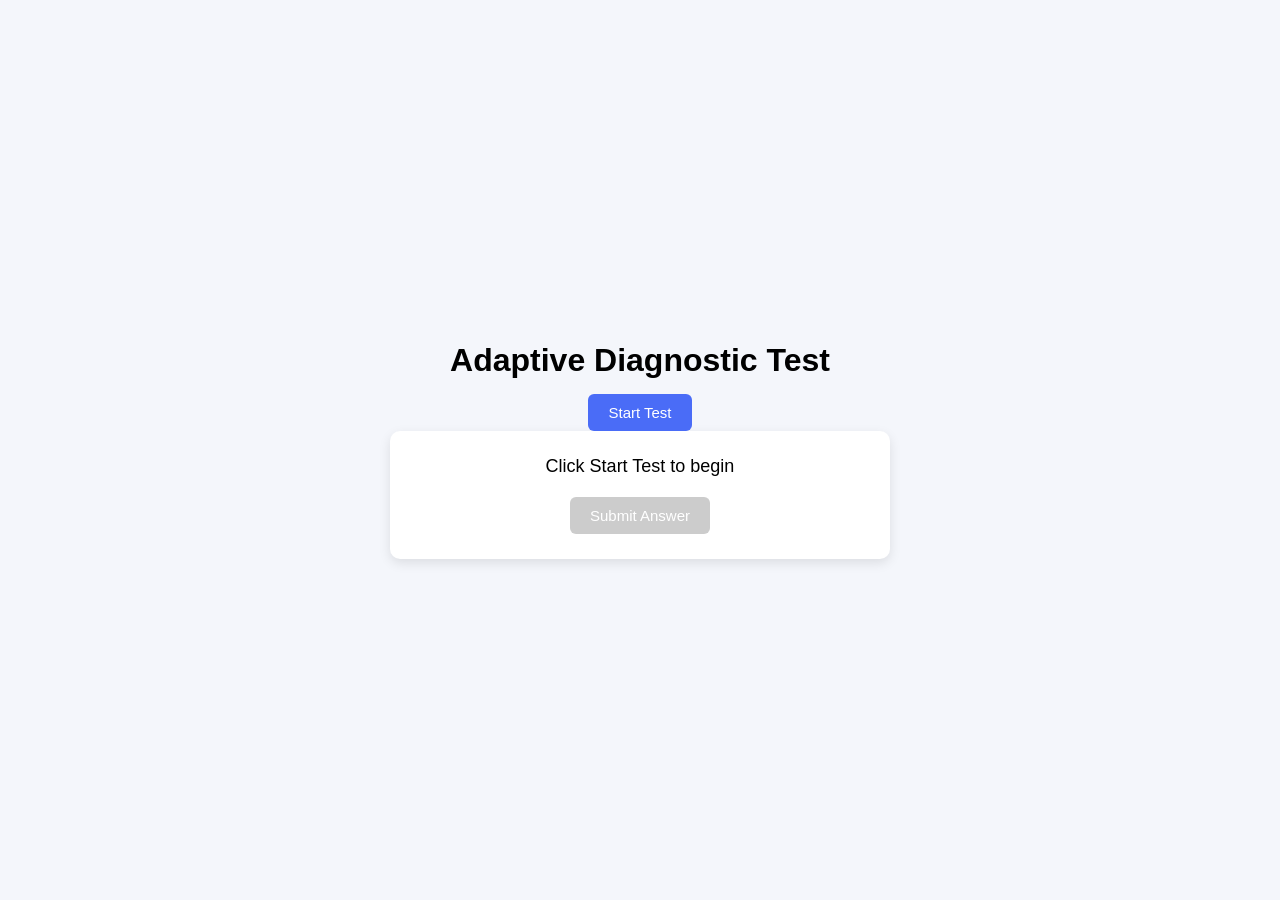
<file: frontend/index.html>
<!DOCTYPE html>
<html>

<head>
<meta charset="UTF-8">
<title>Adaptive Diagnostic Test</title>
<link rel="stylesheet" href="style.css">
</head>

<body>

<div class="container">

<h1>Adaptive Diagnostic Test</h1>

<div id="progress"></div>

<button id="startBtn" onclick="startTest()">Start Test</button>

<div class="card">

<div id="question">
Click Start Test to begin
</div>

<div id="options"></div>

<button id="submitBtn" onclick="submitAnswer()" disabled>
Submit Answer
</button>

</div>

<div id="status"></div>

<div id="result"></div>

</div>

<script src="script.js"></script>

</body>
</html>
</file>
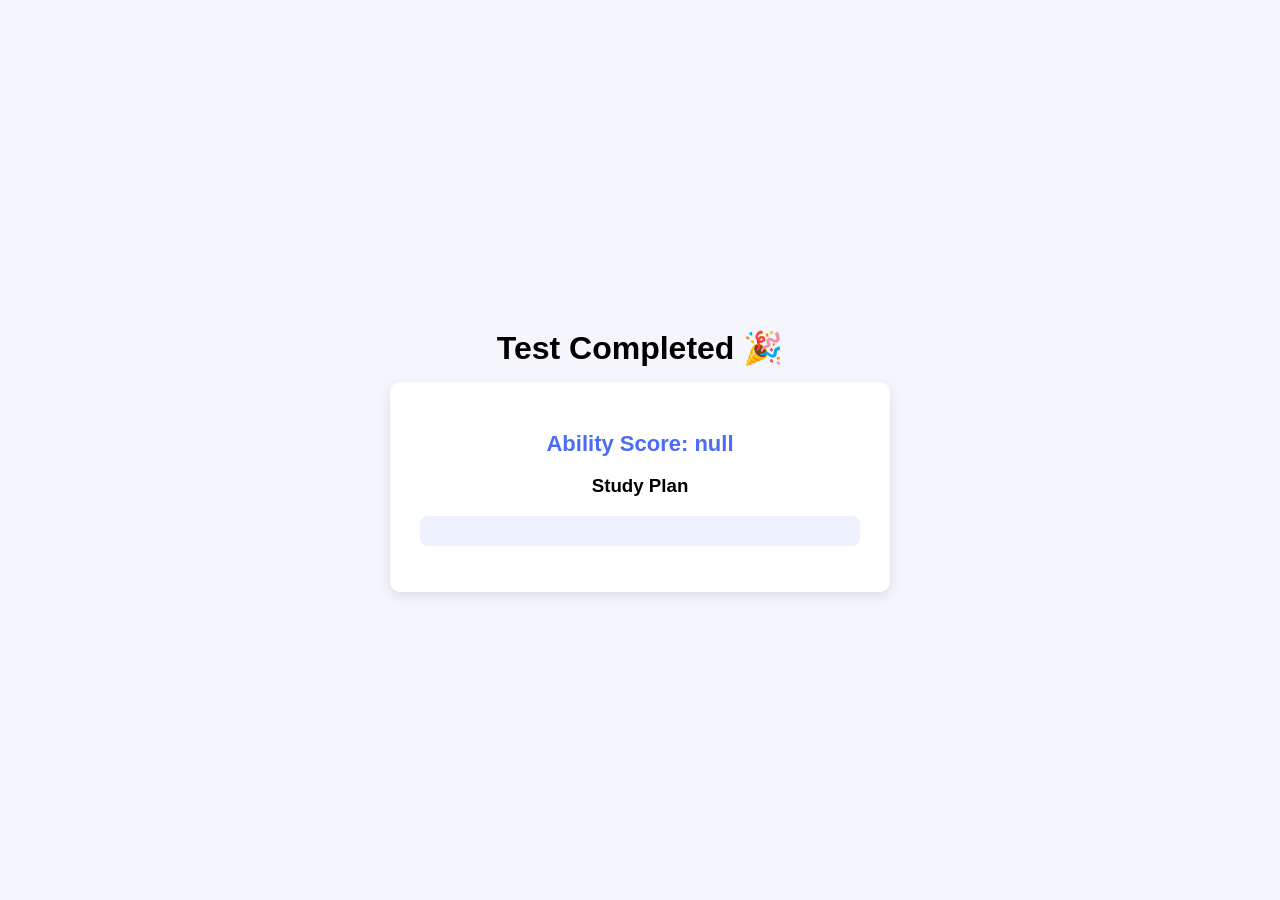
<file: frontend/result.html>
<!DOCTYPE html>
<html>
<head>
<title>Test Result</title>
<link rel="stylesheet" href="style.css">
</head>

<body>

<div class="container">

<h1>Test Completed 🎉</h1>

<div class="result-card">

<h2 id="ability"></h2>

<h3>Study Plan</h3>

<p id="plan"></p>

</div>

</div>

<script>

const ability = localStorage.getItem("ability_score")
const plan = localStorage.getItem("study_plan")

document.getElementById("ability").innerText =
"Ability Score: " + ability

document.getElementById("plan").innerText = plan

</script>

</body>
</html>
</file>
<file: frontend/style.css>
body{
font-family: Arial, sans-serif;
background:#f4f6fb;
margin:0;
padding:0;
display:flex;
justify-content:center;
align-items:center;
height:100vh;
}

.container{
width:500px;
text-align:center;
}

h1{
margin-bottom:15px;
}

#progress{
margin-bottom:10px;
font-weight:bold;
}

.card{
background:white;
padding:25px;
border-radius:10px;
box-shadow:0 4px 12px rgba(0,0,0,0.1);
margin-bottom:15px;
}

#question{
font-size:18px;
margin-bottom:20px;
}

#options{
text-align:left;
margin-bottom:20px;
}

.option{
display:block;
padding:10px;
margin-bottom:8px;
border-radius:6px;
cursor:pointer;
border:1px solid #ddd;
}

.option:hover{
background:#eef2ff;
}

button{
background:#4a6cf7;
color:white;
border:none;
padding:10px 20px;
border-radius:6px;
cursor:pointer;
font-size:15px;
}

button:disabled{
background:#ccc;
cursor:not-allowed;
}

#status{
margin-top:10px;
font-size:14px;
}

#result{
margin-top:20px;
font-size:18px;
font-weight:bold;
}

/* Result Page Styling */

.result-card{
background:white;
padding:30px;
border-radius:10px;
box-shadow:0 4px 12px rgba(0,0,0,0.1);
}

#ability{
font-size:22px;
color:#4a6cf7;
margin-bottom:15px;
}

#plan{
text-align:left;
background:#eef2ff;
padding:15px;
border-radius:8px;
line-height:1.6;
}
</file>
